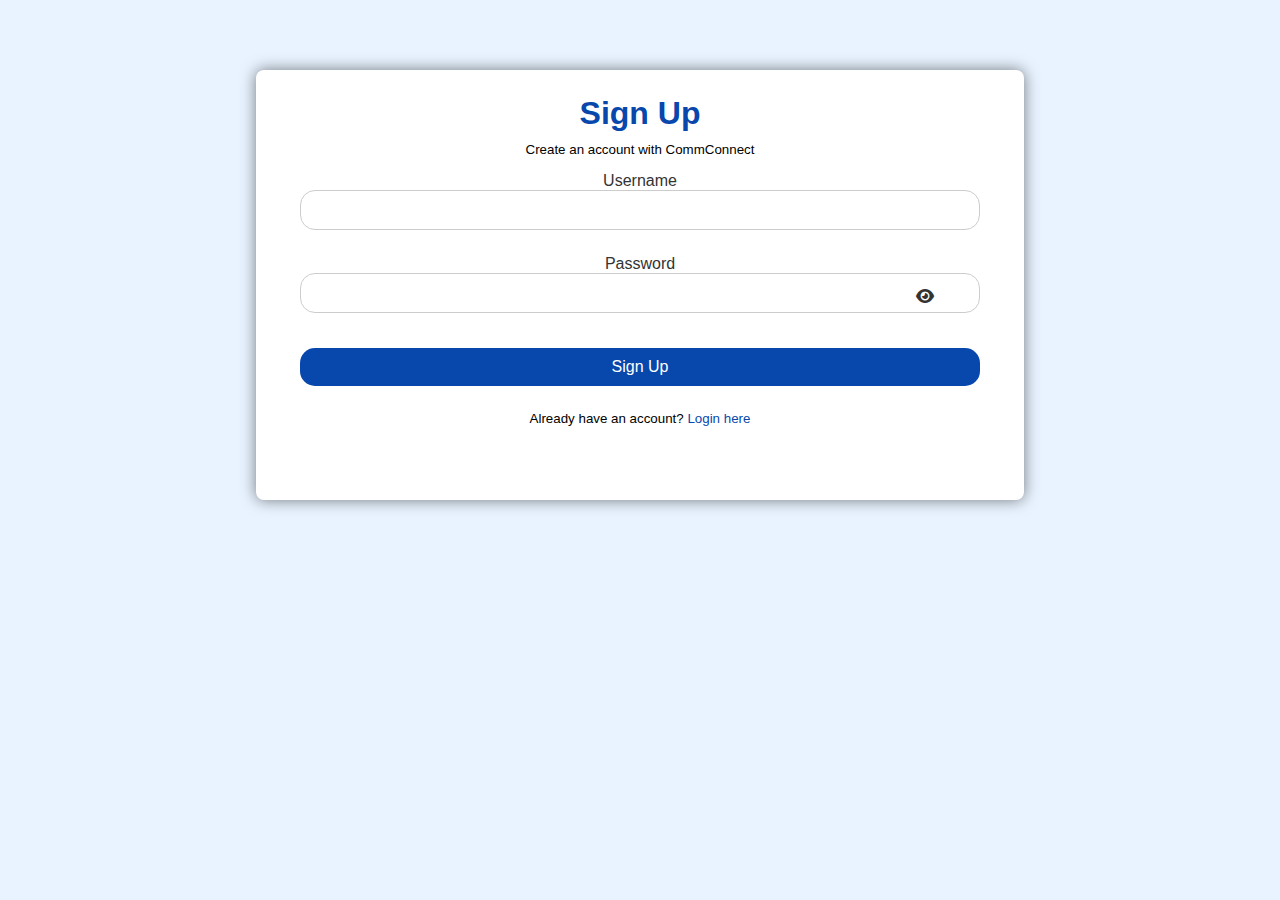
<file: index.html>
<!doctype html>
<html lang="en">
  <head>
    <meta charset="UTF-8" />
    <meta name="viewport" content="width=device-width, initial-scale=1.0" />
    <title>Sign Up - CommConnect</title>
    <link rel="stylesheet" href="css/style.css" />
    <link
      rel="stylesheet"
      href="https://cdnjs.cloudflare.com/ajax/libs/font-awesome/6.4.0/css/all.min.css"
    />
  </head>
  <body>
    <main class="first-form">
      <section class="form-section">
        <h1>Sign Up</h1>
        <p>Create an account with CommConnect</p>
        <form id="signupForm">
          <div class="form-group">
            <label for="username">Username</label>
            <input type="text" id="username" class="form-control" required />
          </div>
          <div class="form-group">
            <label for="password">Password</label>
            <div class="password-wrapper">
              <input
                type="password"
                id="password"
                class="form-control"
                minlength="8"
                pattern=".*[!@#$%^&*_.,:;].*"
                title="Password must contain at least one special character and be at least 8 characters long"
                required
              />
              <i class="fa fa-eye" id="flipPassword"></i>
            </div>
          </div>
          <button type="submit" id="signupBtn" class="btn-submit">
            Sign Up
          </button>
        </form>
        <p id="signupMessage" class="form-message"></p>
        <p>Already have an account? <a href="login.html">Login here</a></p>
      </section>
    </main>

    <script src="js/index.js"></script>
  </body>
</html>
</file>
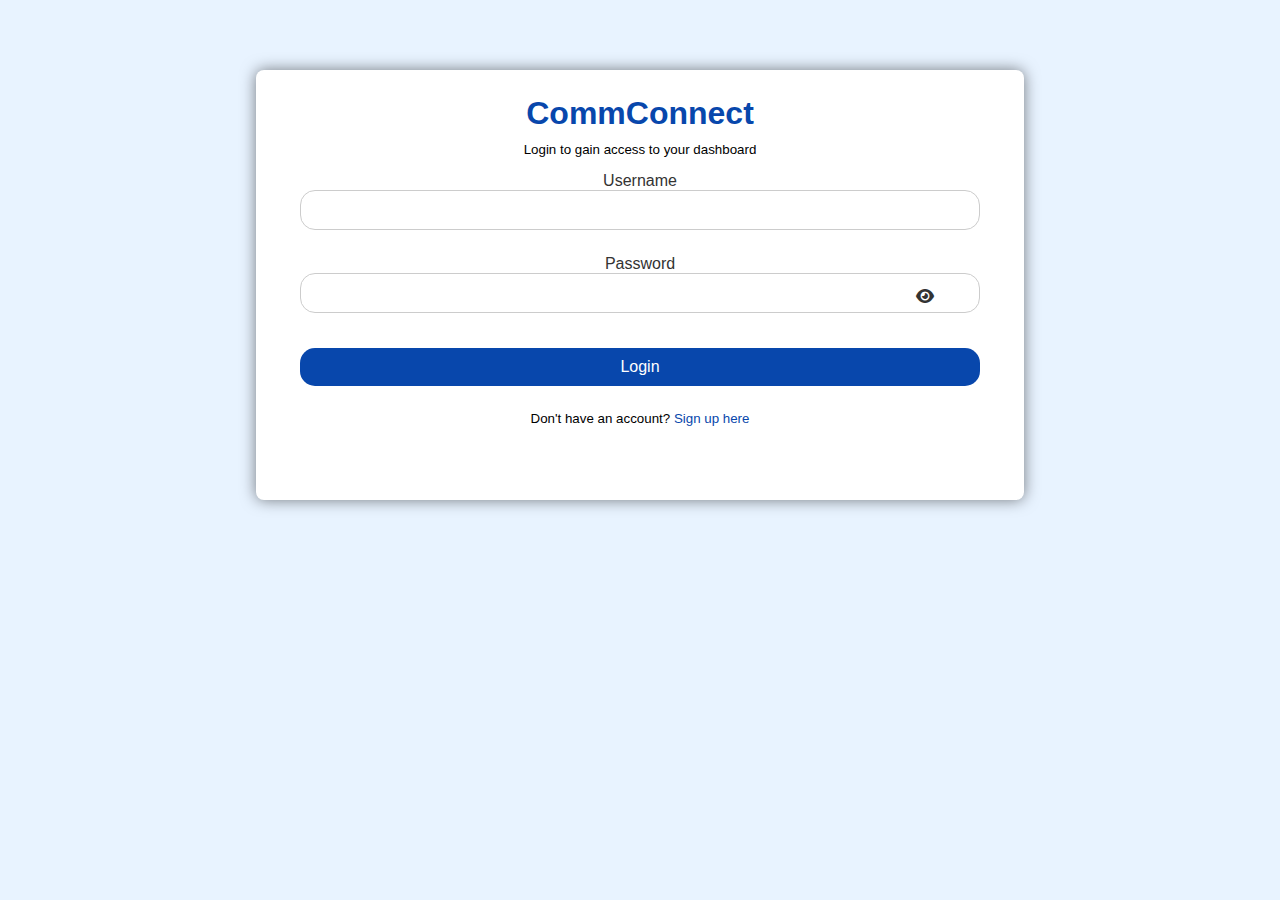
<file: login.html>
<!doctype html>
<html lang="en">
  <head>
    <meta charset="UTF-8" />
    <meta name="viewport" content="width=device-width, initial-scale=1.0" />
    <title>Login - CommConnect</title>
    <link rel="stylesheet" href="css/style.css" />
    <link
      rel="stylesheet"
      href="https://cdnjs.cloudflare.com/ajax/libs/font-awesome/6.4.0/css/all.min.css"
    />
  </head>
  <body>
    <main class="first-form">
      <section class="form-section">
        <h1>CommConnect</h1>
        <p>Login to gain access to your dashboard</p>
        <form id="loginForm">
          <div class="form-group">
            <label for="username">Username</label>
            <input type="text" id="username" class="form-control" required />
          </div>
          <div class="form-group">
            <label for="password">Password</label>
            <div class="password-wrapper">
              <input
                type="password"
                id="password"
                class="form-control"
                required
              />
              <i class="fa fa-eye" id="flipPassword"></i>
            </div>
          </div>
          <button type="submit" id="loginBtn" class="btn-submit">Login</button>
        </form>
        <p id="loginMessage" class="form-message"></p>
        <p>Don't have an account? <a href="index.html">Sign up here</a></p>
      </section>
    </main>

    <script src="js/login.js"></script>
  </body>
</html>
</file>
<file: css/style.css>
:root {
  --color-1: #0b2238;
  --color-2: #0847ac;
  --color-3: #e6e6e6;
  --color-4: #e74c3c;
  --color-5: #2a658d;
  --color-6: #c0392b;
  --color-text: #333;
  --color-white: #fff;
  --color-bg: #e8f3ff;
  --color-pending: #f1c40f;
  --color-progress: #258dd2;
  --color-resolved: #2ecc71;
}

* {
  box-sizing: border-box;
  margin: 0;
  padding: 0;
  font-family: "Segoe UI", Tahoma, Geneva, Verdana, sans-serif;
}

body {
  display: flex;
  flex-direction: column;
  min-height: 100vh;
  background-color: var(--color-bg);
  color: var(--color-text);
}

.first-form {
  display: flex;
  justify-content: center;
}

.first-form > .form-section {
  width: 60%;
  margin-top: 70px;
  margin-bottom: 70px;
  height: 430px;
  text-align: center;
  box-shadow: 0 0 15px rgba(0, 0, 0, 0.5);
}

.first-form .form-control,
.first-form button {
  border-radius: 15px;
  width: 680px;
  margin-bottom: 10px;
}

.first-form p {
  margin-bottom: 15px;
  font-size: smaller;
  color: black;
}

.first-form h1 {
  padding-bottom: 10px;
  color: var(--color-2);
}

.first-form label {
  display: block;
}

.password-wrapper {
  position: relative;
}

#flipPassword {
  position: absolute;
  right: 65px;
  top: 45%;
  transform: translateY(-50%);
  cursor: pointer;
  color: #333;
}

.welcome-message {
  position: fixed;
  top: -60px;
  left: 60%;
  background-color: var(--color-2);
  color: var(--color-white);
  padding: 20px 35px;
  border-radius: 6px;
  box-shadow: 0 2px 10px rgba(0, 0, 0, 0.2);
  opacity: 0;
  transform: translateX(-50%);
  transition:
    top 1s ease,
    opacity 1s ease;
  z-index: 1000;
}

.welcome-message.show {
  opacity: 1;
  top: 20px;
}

.sidebar {
  width: 270px;
  background-color: var(--color-1);
  color: var(--color-white);
  display: flex;
  flex-direction: column;
  padding-top: 20px;
  position: fixed;
  height: 100%;
}

.sidebar-header {
  text-align: left;
  display: flex;
  align-items: center;
  margin-bottom: 20px;
  gap: 15px;
  border-bottom: 1px solid var(--color-3);
  padding-bottom: 10px;
}

.sidebar-logo {
  margin-left: 15px;
  width: 50px;
  height: 50px;
  border-radius: 50%;
}

.logo-text {
  font-size: 1.4rem;
  font-weight: 600;
  color: #ffffff;
  margin: 0;
  padding: 0;
}

.logo-highlight {
  font-size: 1.4rem;
  font-weight: 700;
  color: var(--color-2);
  margin: 0;
  padding: 0;
  margin-left: 0;
}

.sidebar-menu {
  list-style: none;
  padding: 0 10px;
}

.sidebar-menu li {
  margin: 10px 0;
}

.sidebar-menu a {
  display: block;
  padding: 12px 15px;
  color: var(--color-white);
  text-decoration: none;
  border-radius: 4px;
  transition: all 0.3s ease;
}

.sidebar-menu a:hover {
  background-color: var(--color-5);
  text-decoration: none;
}

.sidebar-menu a.active {
  background-color: var(--color-2);
  color: var(--color-white);
  text-decoration: none;
}

.btn-logout {
  padding: 12px 15px;
  background: none;
  color: var(--color-4);
  border: none;
  border-radius: 5px;
  cursor: pointer;
  font-size: 1rem;
  display: flex;
  align-items: center;
  gap: 5px;
  transition: background 0.3s ease;
}

.btn-logout:hover {
  color: var(--color-6);
}

/* MAIN CONTENT */
.main-content {
  margin-left: 270px;
  padding: 30px;
  flex: 1;
  background-color: var(--color-bg);
}

.page-header h1 {
  font-size: 2rem;
  margin-bottom: 20px;
  color: var(--color-1);
}

/* FORM STYLES */
.form-section,
.admin-pin-section,
.admin-dashboard {
  background-color: var(--color-white);
  padding: 25px;
  border-radius: 8px;
  box-shadow: 0 0 15px rgba(0, 0, 0, 0.1);
  margin-bottom: 20px;
}

.form-group {
  margin-bottom: 15px;
}

.form-control {
  width: 100%;
  padding: 10px 12px;
  border-radius: 5px;
  border: 1px solid #ccc;
  font-size: 1rem;
  transition:
    border 0.3s ease,
    box-shadow 0.3s ease;
}

.form-control:focus {
  outline: none;
  border-color: var(--color-2);
  box-shadow: 0 0 5px rgba(26, 188, 156, 0.5);
}

.btn-submit {
  padding: 10px 15px;
  background-color: var(--color-2);
  color: var(--color-white);
  border: none;
  border-radius: 5px;
  cursor: pointer;
  font-size: 1rem;
  transition: background 0.3s ease;
  margin-top: 10px;
}

.btn-submit:hover {
  background-color: var(--color-5);
}

.btn-submit:active {
  background-color: var(--color-4);
}

.form-message {
  margin-top: 15px;
  font-weight: bold;
}

/* ISSUES LIST STYLES */
.issues-container,
.admin-issues-container {
  display: flex;
  flex-direction: column;
  gap: 20px;
}

.issues-container div,
.admin-issues-container div {
  background-color: var(--color-3);
  padding: 15px;
  border-radius: 6px;
  box-shadow: 0 0 10px rgba(0, 0, 0, 0.4);
}

.issues-container h3,
.admin-issues-container h3 {
  margin-bottom: 10px;
  color: var(--color-1);
}

.issues-container p,
.admin-issues-container p {
  margin: 5px 0;
}

.issues-container h6,
.admin-issues-container h6 {
  margin: 5px 0;
  font-size: smaller;
  text-align: center;
  opacity: 0.3;
}

/* SELECT & BUTTONS IN ADMIN DASHBOARD */
.admin-issues-container select {
  padding: 6px 8px;
  margin-right: 10px;
  border-radius: 4px;
  border: 1px solid #ccc;
  cursor: pointer;
}

.admin-issues-container button {
  padding: 6px 10px;
  background-color: var(--color-4);
  color: var(--color-white);
  border: none;
  border-radius: 4px;
  cursor: pointer;
  transition: background 0.3s ease;
}

.admin-issues-container button:hover {
  background-color: var(--color-6);
}

/* LINKS */
a {
  color: var(--color-2);
  text-decoration: none;
}

a:hover {
  text-decoration: underline;
}

/* IMAGE SECTION */
.image {
  position: relative;
  width: 100%;
  height: 450px;
  background:
    linear-gradient(rgba(0, 0, 0, 0.4), rgba(0, 0, 0, 0.4)),
    url("../images/community.jpg") center/cover no-repeat;
  display: flex;
  align-items: center;
  justify-content: center;
  text-align: center;
  color: var(--color-white);
}

.image-overlay {
  padding: 40px 30px;
  border-radius: 10px;
}

.image-overlay h1 {
  font-size: 3rem;
  margin-bottom: 15px;
  font-weight: 700;
}

.image-overlay p {
  font-size: 1.2rem;
  margin-bottom: 25px;
}

.btn-image {
  display: inline-block;
  padding: 12px 25px;
  border-radius: 5px;
  text-decoration: none;
  color: var(--color-white);
  font-weight: bold;
  margin: 5px 10px;
  transition: all 0.3s ease;
  background-color: var(--color-2);
}

.btn-image:hover {
  opacity: 0.85;
  transform: translateY(-2px);
}

/* FEATURES SECTION */
.features {
  display: flex;
  flex-wrap: wrap;
  justify-content: center;
  gap: 25px;
  margin-top: 40px;
  padding-bottom: 40px;
}

.feature {
  background-color: var(--color-white);
  padding: 25px 20px;
  border-radius: 10px;
  width: 280px;
  text-align: center;
  box-shadow: 0 8px 20px rgba(0, 0, 0, 0.1);
  transition:
    transform 0.3s ease,
    box-shadow 0.3s ease;
}

.feature:hover {
  transform: translateY(-5px);
  box-shadow: 0 12px 25px rgba(0, 0, 0, 0.15);
}

.feature-icon {
  color: var(--color-2);
  margin-bottom: 15px;
}

/* FOOTER */
.footer {
  background-color: var(--color-1);
  color: var(--color-white);
  padding: 40px 20px 20px 20px;
  margin-top: auto;
}

.footer-container {
  display: flex;
  flex-wrap: wrap;
  justify-content: space-between;
  gap: 10px;
  max-width: 1200px;
  margin: 0 auto;
  margin-left: 270px;
}

.footer-section h3,
.footer-section h4 {
  margin-bottom: 15px;
  color: var(--color-2);
}

.footer-section p,
.footer-section ul,
.footer-section li,
.footer-section a {
  font-size: 0.95rem;
  color: var(--color-white);
  text-decoration: none;
}

.footer-section ul {
  list-style: none;
  padding: 0;
}

.footer-section li {
  margin-bottom: 8px;
}

.footer-section a:hover {
  color: var(--color-2);
}

.social-icons {
  margin-top: 10px;
}

.social-icons a {
  margin-right: 10px;
  color: var(--color-white);
  font-size: 0.9rem;
  transition: color 0.3s ease;
}

.social-icons a:hover {
  color: var(--color-2);
}

.footer-bottom {
  text-align: center;
  margin-top: 25px;
  font-size: 0.85rem;
  border-top: 1px solid rgba(255, 255, 255, 0.2);
  padding-top: 10px;
}

/* STATUS BADGES */
.status-pending {
  color: var(--color-white);
  background-color: var(--color-pending);
  padding: 3px 8px;
  border-radius: 5px;
  font-size: 0.85rem;
}

.status-progress {
  color: var(--color-white);
  background-color: var(--color-progress);
  padding: 3px 8px;
  border-radius: 5px;
  font-size: 0.85rem;
}

.status-resolved {
  color: var(--color-white);
  background-color: var(--color-resolved);
  padding: 3px 8px;
  border-radius: 5px;
  font-size: 0.85rem;
}

.loading-spinner {
  display: none;
  flex-direction: column;
  align-items: center;
  justify-content: center;
  margin-top: 40px;
}

.spinner {
  width: 40px;
  height: 40px;
  border: 4px solid #ddd;
  border-top: 4px solid var(--color-2);
  border-radius: 50%;
  animation: spin 1s linear infinite;
  margin-bottom: 10px;
}

@keyframes spin {
  to {
    transform: rotate(360deg);
  }
}

/* Filters Section */
.filters {
  display: flex;
  margin-bottom: 1.5rem;
}

.filter-group {
  display: flex;
  flex-direction: column;
  min-width: 100px;
}

.filter-group label {
  font-size: 0.85rem;
  margin-bottom: 0.3rem;
  font-weight: 600;
  color: var(--color-text);
}

.filter-group select {
  padding: 0.5rem 0.7rem;
  border: 1px solid var(--color-3);
  border-radius: 6px;
  font-size: 0.9rem;
  outline: none;
  cursor: pointer;
  background-color: var(--color-white);
}

.filter-group select:focus {
  border-color: var(--color-2);
}

.group {
  display: flex;
  gap: 10px;
}

.group h4 {
  color: var(--color-text);
  margin-top: 40px;
  font-weight: 400;
}

#reporterSearch {
  padding: 2px 10px;
  border-radius: 4px;
  border: 1px solid #ccc;
  height: 40px;
  width: 200px;
  margin-top: 20px;
  outline: none;
}

.search-box {
  margin-left: auto;
}

/* RESPONSIVE DESIGN */
@media (max-width: 900px) {
  .first-form .form-control,
  .first-form button {
    height: 40px;
    border-radius: 10px;
    width: 80%;
    margin-bottom: 5px;
  }
  .sidebar {
    position: relative;
    width: 100%;
    height: auto;
    padding-bottom: 10px;
  }

  .main-content {
    margin-left: 0;
    padding: 20px;
  }

  .features {
    flex-direction: column;
    align-items: center;
  }

  .image-overlay h1 {
    font-size: 2.2rem;
  }

  .image-overlay p {
    font-size: 1rem;
  }

  .footer-container {
    flex-direction: column;
    align-items: center;
    text-align: center;
    margin-left: 0;
  }

  .footer-section {
    width: 100%;
  }
}

@media (max-width: 600px) {
  .first-form {
    display: flex;
    justify-content: center;
    align-items: center;
  }
  .first-form > .form-section {
    width: 80%;
    padding-bottom: 10px;
    height: 360px;
    text-size-adjust: 70%;
  }
  .first-form h1 {
    margin-bottom: 30px;
  }
  .first-form .form-control,
  .first-form button {
    height: 30px;
    border-radius: 10px;
    width: 80%;
    margin-bottom: 5px;
  }
  .welcome-message {
    top: -40px;
    margin-left: -25px;
    padding: 10px 15px;
    text-align: center;
  }
  .sidebar-header {
    margin-bottom: 10px;
  }
  .filters {
    display: flex;
    flex-direction: column;
  }
  .group h4 {
    display: none;
  }
  .footer-container {
    width: 100%;
    margin-left: 0;
    text-align: center;
    box-sizing: border-box;
  }
}
</file>
